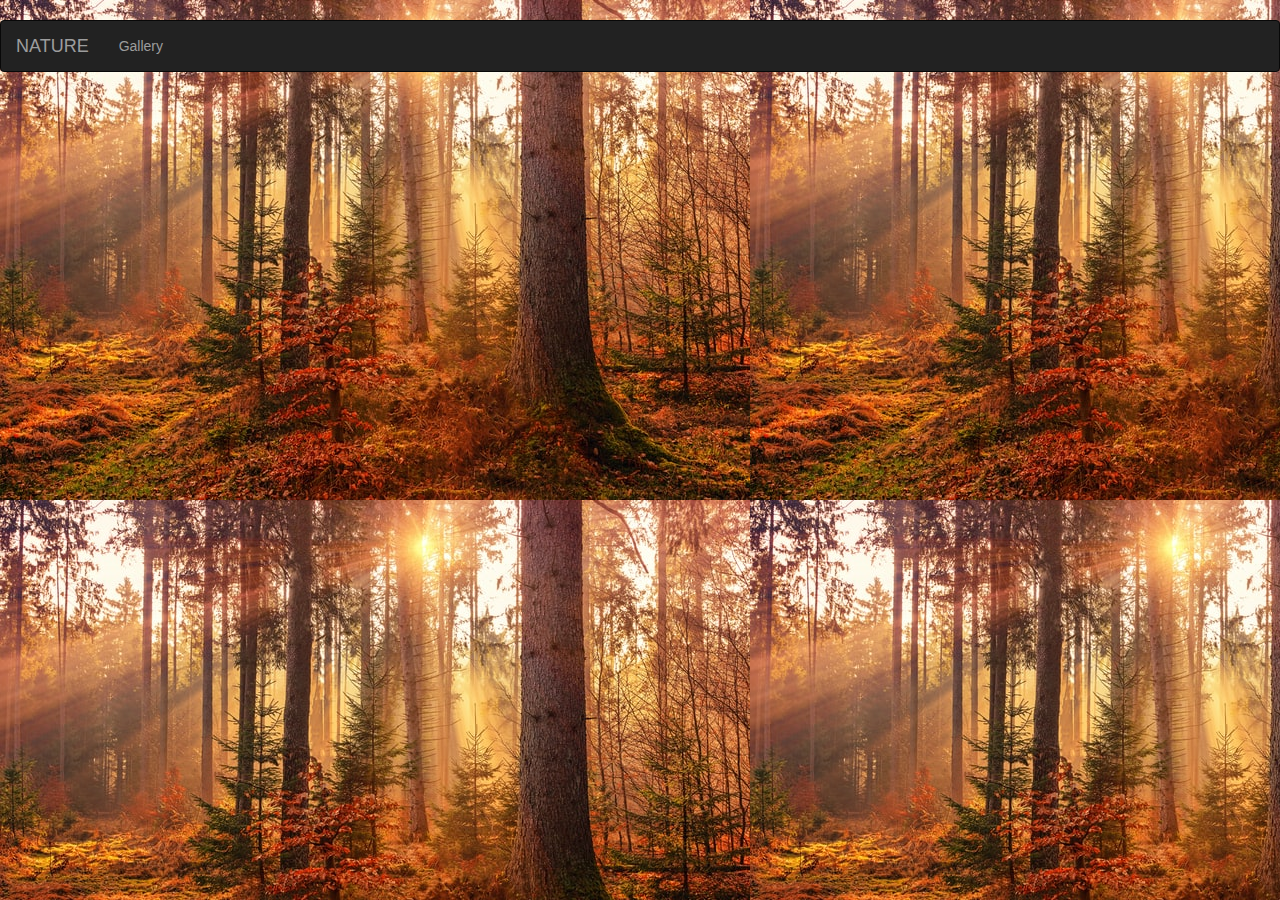
<file: index.html>
<!DOCTYPE html>
<html lang="en">
<head>
    <meta charset="UTF-8">
    <meta http-equiv="X-UA-Compatible" content="IE=edge">
    <meta name="viewport" content="width=device-width, initial-scale=1.0">
    <title>Nature</title>
    <link rel="stylesheet" href="https://maxcdn.bootstrapcdn.com/bootstrap/3.4.1/css/bootstrap.min.css">
    <script src="https://ajax.googleapis.com/ajax/libs/jquery/3.5.1/jquery.min.js"></script>
    <script src="https://maxcdn.bootstrapcdn.com/bootstrap/3.4.1/js/bootstrap.min.js"></script>

    <style>
        body {
          background-image: url("img.jpg");
          font-family: Verdana, Geneva, Tahoma, sans-serif;
          padding-top: 20px;
        }
    </style>
  
</head>
<body>
    <nav class="navbar navbar-inverse">
        <div class="container-fluid">
          <div class="navbar-header">
            <a class="navbar-brand" href="#">NATURE</a>
          </div>
          <ul class="nav navbar-nav">
            <li><a href="gallery.html">Gallery</a></li>
          </ul>
        </div>
    </nav>
</body>
</html>
</file>
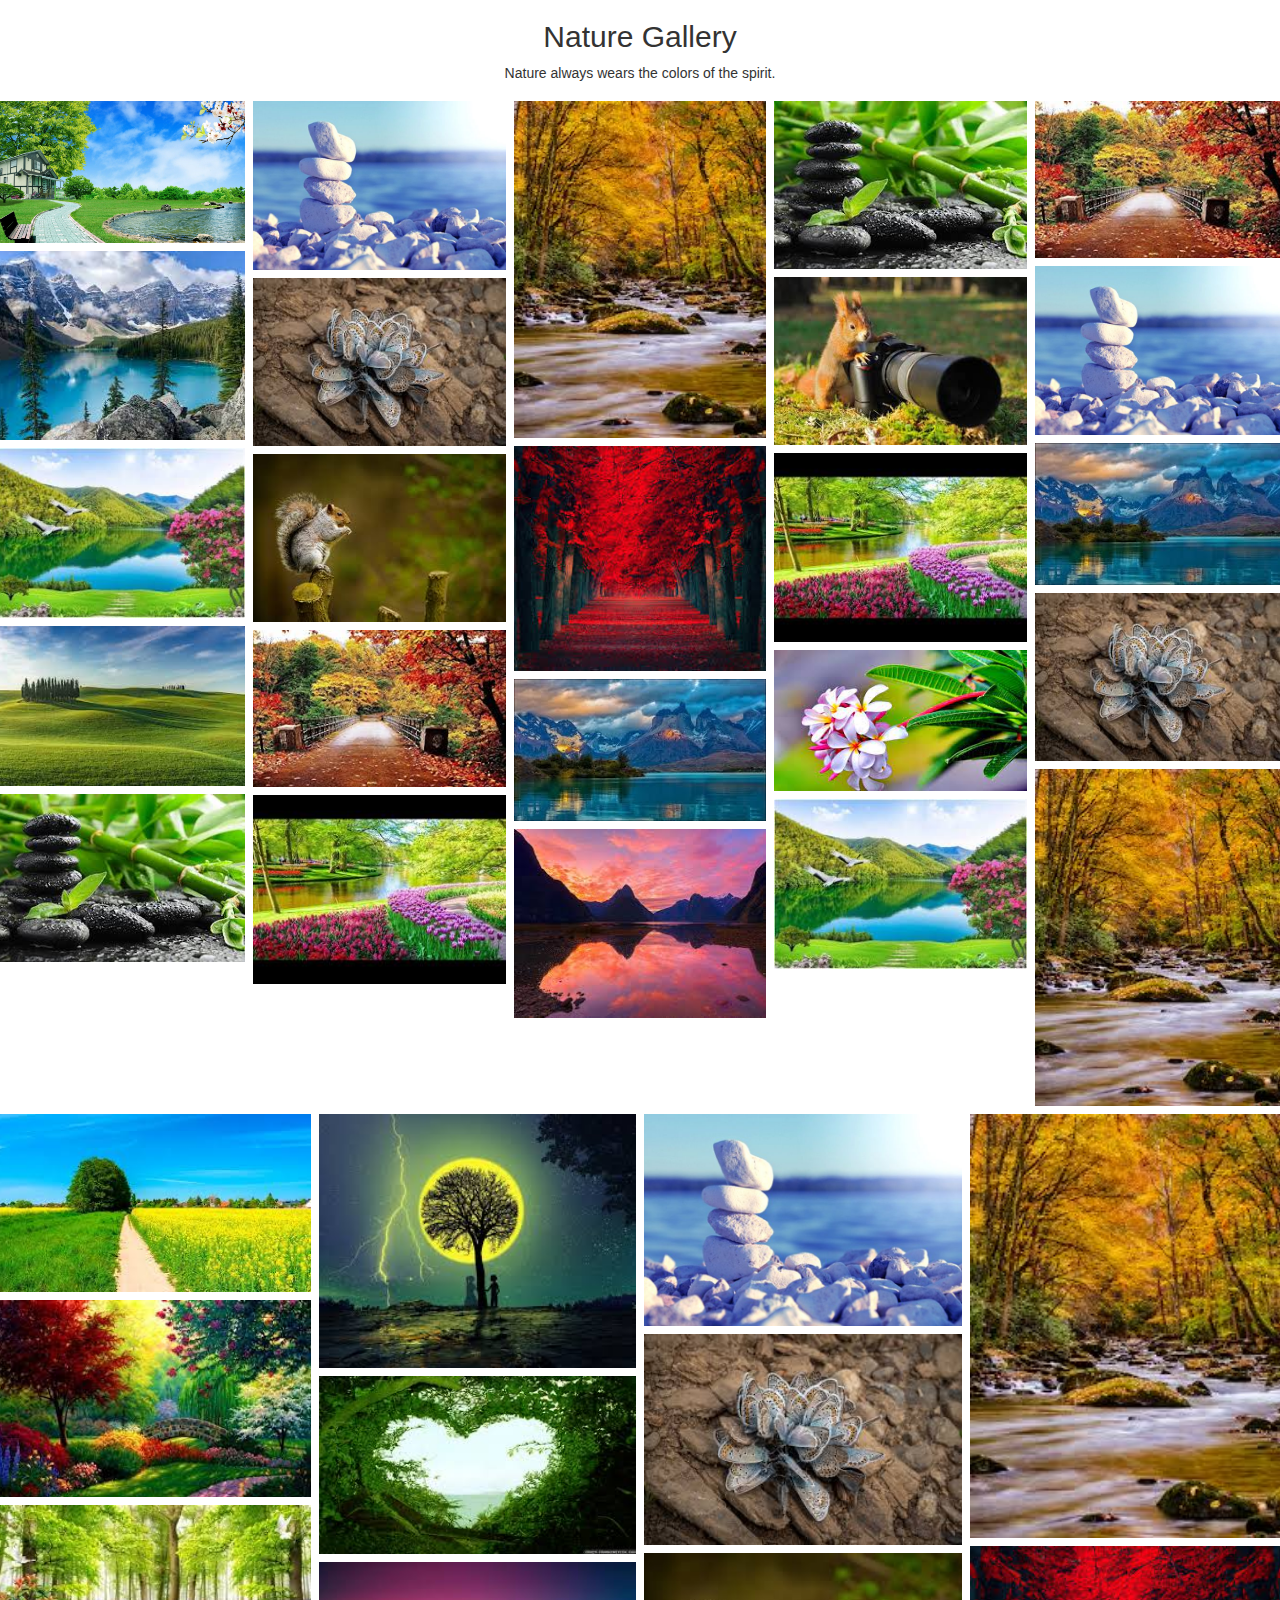
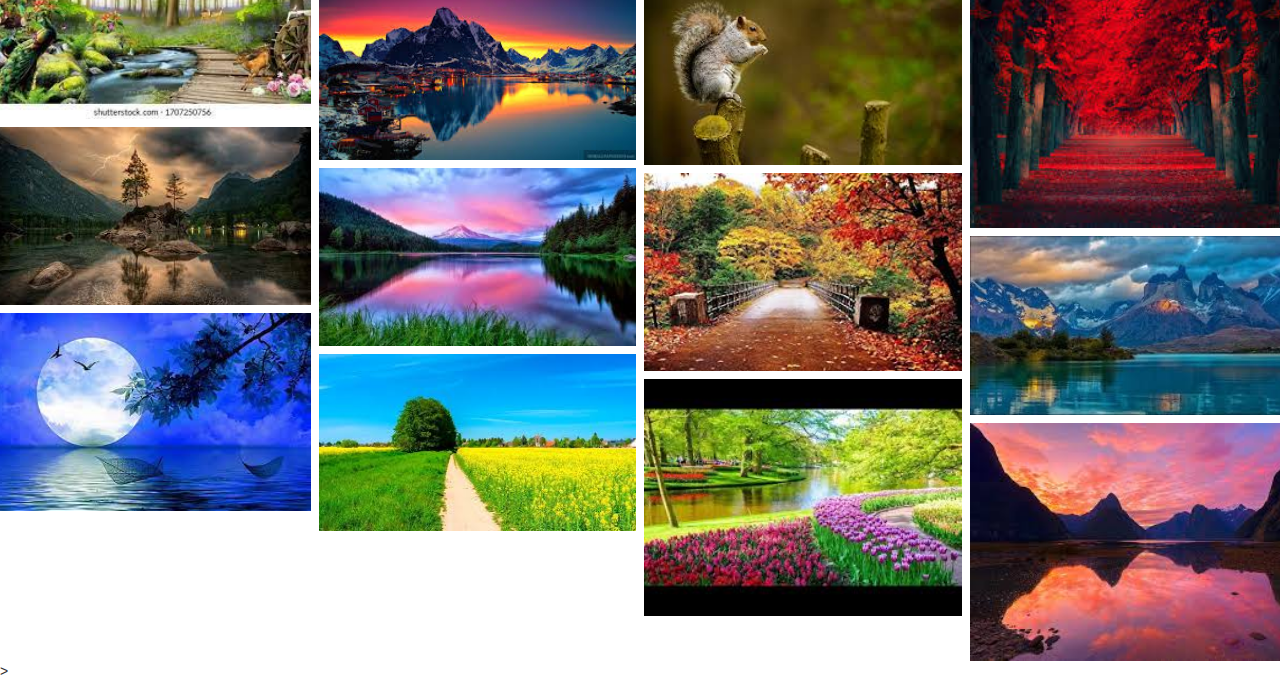
<file: gallery.html>
<!DOCTYPE html>
<html lang="en">
<head>
    <meta charset="UTF-8">
    <meta http-equiv="X-UA-Compatible" content="IE=edge">
    <meta name="viewport" content="width=device-width, initial-scale=1.0">
    <link rel="stylesheet" href="https://maxcdn.bootstrapcdn.com/bootstrap/3.4.1/css/bootstrap.min.css">
    <script src="https://ajax.googleapis.com/ajax/libs/jquery/3.5.1/jquery.min.js"></script>
    <script src="https://maxcdn.bootstrapcdn.com/bootstrap/3.4.1/js/bootstrap.min.js"></script>
    <title>Gallery</title>
    
    <link rel="stylesheet" href="gallery.css">
</head>

<body>
    <div style="text-align:center">
        <h2>Nature Gallery</h2>
        <p>Nature always wears the colors of the spirit.</p>
      </div>
  
  <!-- Photo Grid -->
  <div class="row"> 
    <div class="column">
      <img src="pic1.jpg" style="width:100%">
      <img src="pic2.jpg" style="width:100%">
      <img src="pic3.jpg" style="width:100%">
      <img src="pic4.jpg" style="width:100%">
      <img src="pic13.jpg" style="width:100%">
    </div>
    <div class="column">
      <img src="pic5.jpg" style="width:100%">
      <img src="pic6.jpg" style="width:100%">
      <img src="pic7.jpg" style="width:100%">
      <img src="pic8.jpg" style="width:100%"> 
      <img src="pic15.jpg" style="width:100%">   
    </div>  
    <div class="column">
      <img src="pic9.jpg" style="width:100%">
      <img src="pic10.jpg" style="width:100%">
      <img src="pic11.jpg" style="width:100%">
      <img src="pic12.jpg" style="width:100%">
    </div>
    <div class="column">
      <img src="pic13.jpg" style="width:100%">
      <img src="pic14.jpg" style="width:100%">
      <img src="pic15.jpg" style="width:100%">
      <img src="pic16.jpg" style="width:100%">
      <img src="pic3.jpg" style="width:100%">
    </div>
    <div class="column">
        <img src="pic8.jpg" style="width:100%">
        <img src="pic5.jpg" style="width:100%">
        <img src="pic11.jpg" style="width:100%">
        <img src="pic6.jpg" style="width:100%">
        <img src="pic9.jpg" style="width:100%">
    </div>
    <div class="column">
        <img src="pic26.jpg" style="width:100%">
        <img src="pic18.jpg" style="width:100%">
        <img src="pic19.jpg" style="width:100%">
        <img src="pic20.jpg" style="width:100%">
        <img src="pic21.jpg" style="width:100%">
    </div>
    <div class="column">
        <img src="pic22.jpg" style="width:100%">
        <img src="pic23.jpg" style="width:100%">
        <img src="pic24.jpg" style="width:100%">
        <img src="pic25.jpg" style="width:100%">
        <img src="pic26.jpg" style="width:100%">
    </div>
    <div class="column">
      <img src="pic5.jpg" style="width:100%">
      <img src="pic6.jpg" style="width:100%">
      <img src="pic7.jpg" style="width:100%">
      <img src="pic8.jpg" style="width:100%"> 
      <img src="pic15.jpg" style="width:100%">   
    </div>  
    <div class="column">
      <img src="pic9.jpg" style="width:100%">
      <img src="pic10.jpg" style="width:100%">
      <img src="pic11.jpg" style="width:100%">
      <img src="pic12.jpg" style="width:100%">
    </div>
  </div>>
</body>
</html>
</file>
<file: gallery.css>
* {
  box-sizing: border-box;
}

body {
  margin: 0;
  font-family: Arial, Helvetica, sans-serif;
  background-image: url(https://wallpaperaccess.com/full/625416.jpg);
}

.header {
  text-align: center;
  padding: 32px;
}

.row {
  display: -ms-flexbox; /* IE 10 */
  display: flex;
  -ms-flex-wrap: wrap; /* IE 10 */
  flex-wrap: wrap;
  padding: 0 4px;
}

/* Create two equal columns that sits next to each other */
.column {
  -ms-flex: 50%; /* IE 10 */
  flex: 20%;
  padding: 0 4px;
  width: 20px;
}

.column img {
  margin-top: 8px;
  vertical-align: middle;
}

/* Style the buttons */
.btn {
  border: none;
  outline: none;
  padding: 10px 16px;
  background-color: #f1f1f1;
  cursor: pointer;
  font-size: 18px;
}

.btn:hover {
  background-color: #ddd;
}

.btn.active {
  background-color: #666;
  color: white;
}
</file>
